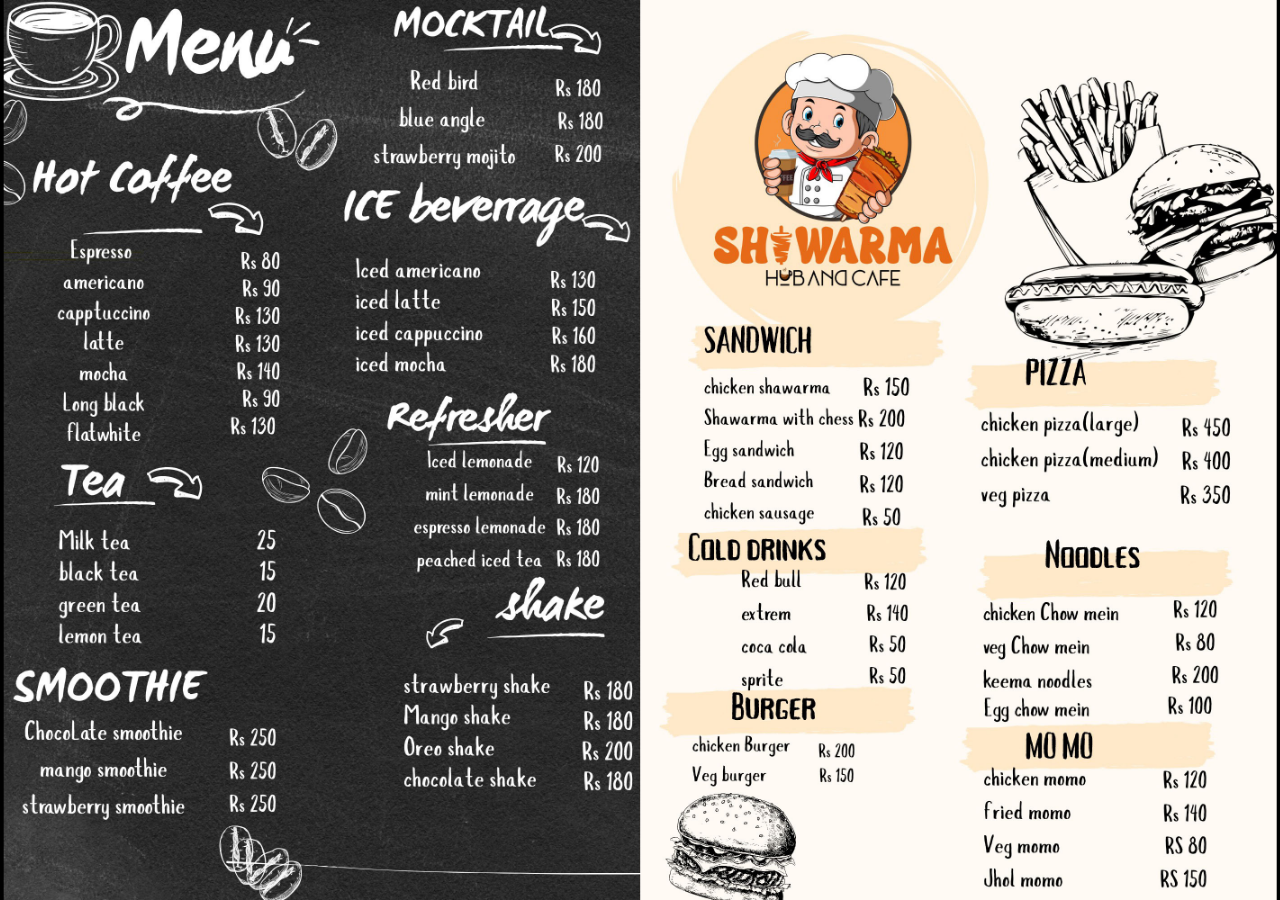
<file: menu.html>
<!DOCTYPE html>
<html lang="en">
<head>
  <meta charset="UTF-8">
  <meta name="viewport" content="width=device-width, initial-scale=1.0">
  <title>Menu</title>
  <style>
    html, body {
      margin: 0;
      padding: 0;
      height: 100%;
      width: 100%;
      background: black; /* fills empty space */
    }
    img {
      position: absolute;
      top: 50%;
      left: 50%;
      transform: translate(-50%, -50%);
      max-width: 100%;
      max-height: 100%;
    }
  </style>
</head>
<body>
  <img src="images/menu.jpg" alt="menu">
</body>
</html>
</file>
